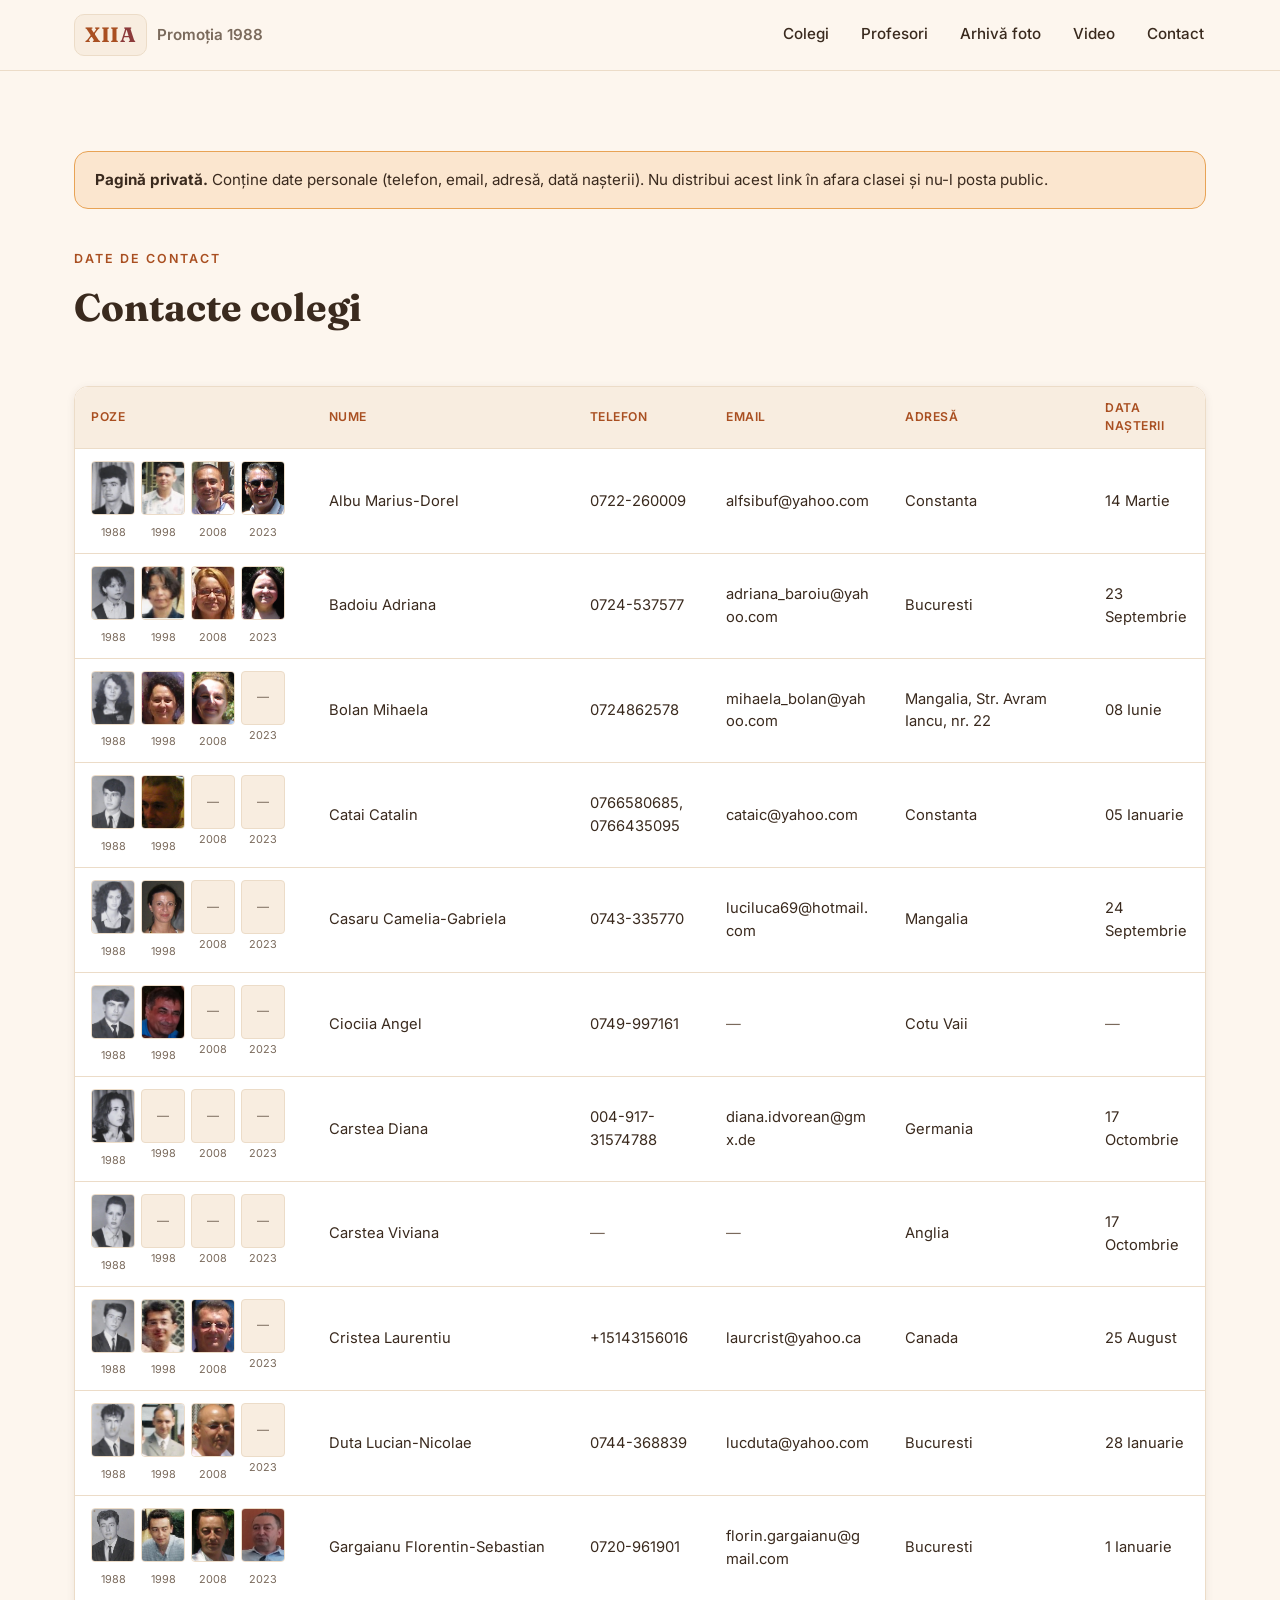
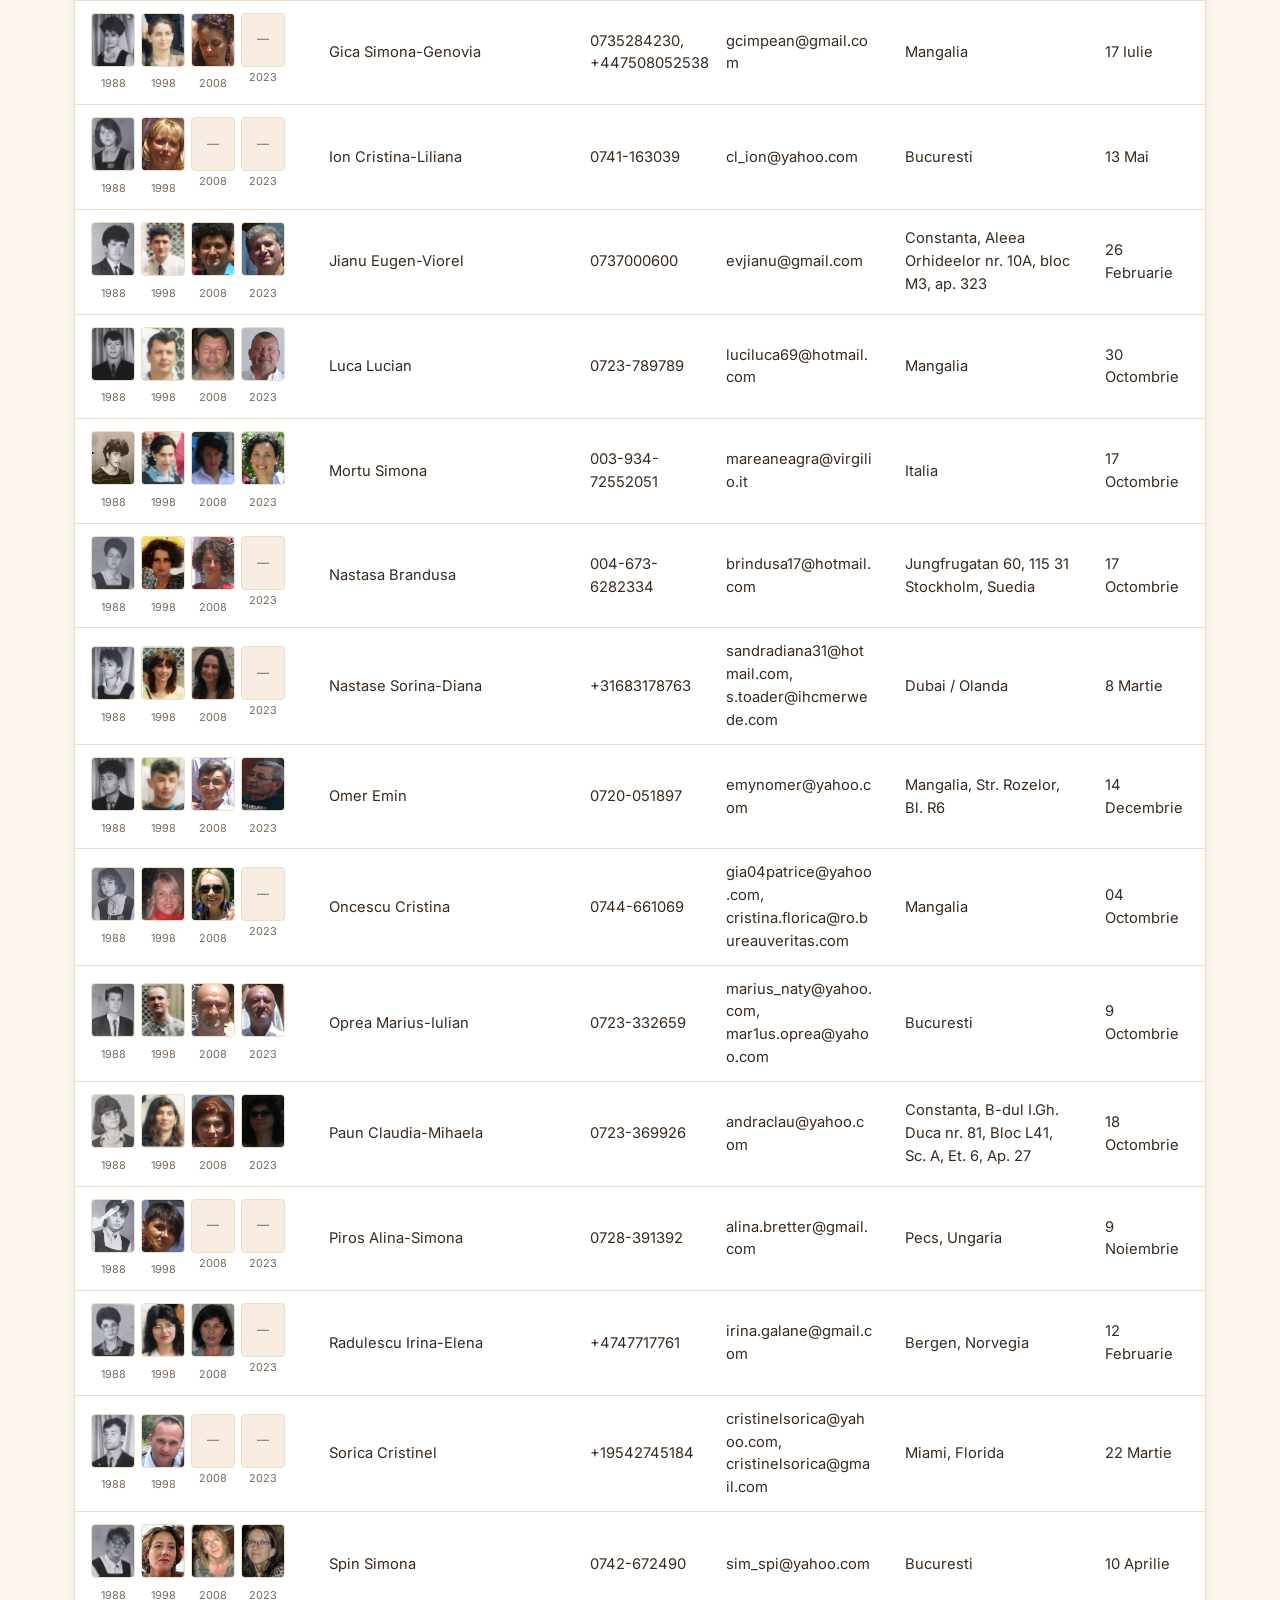
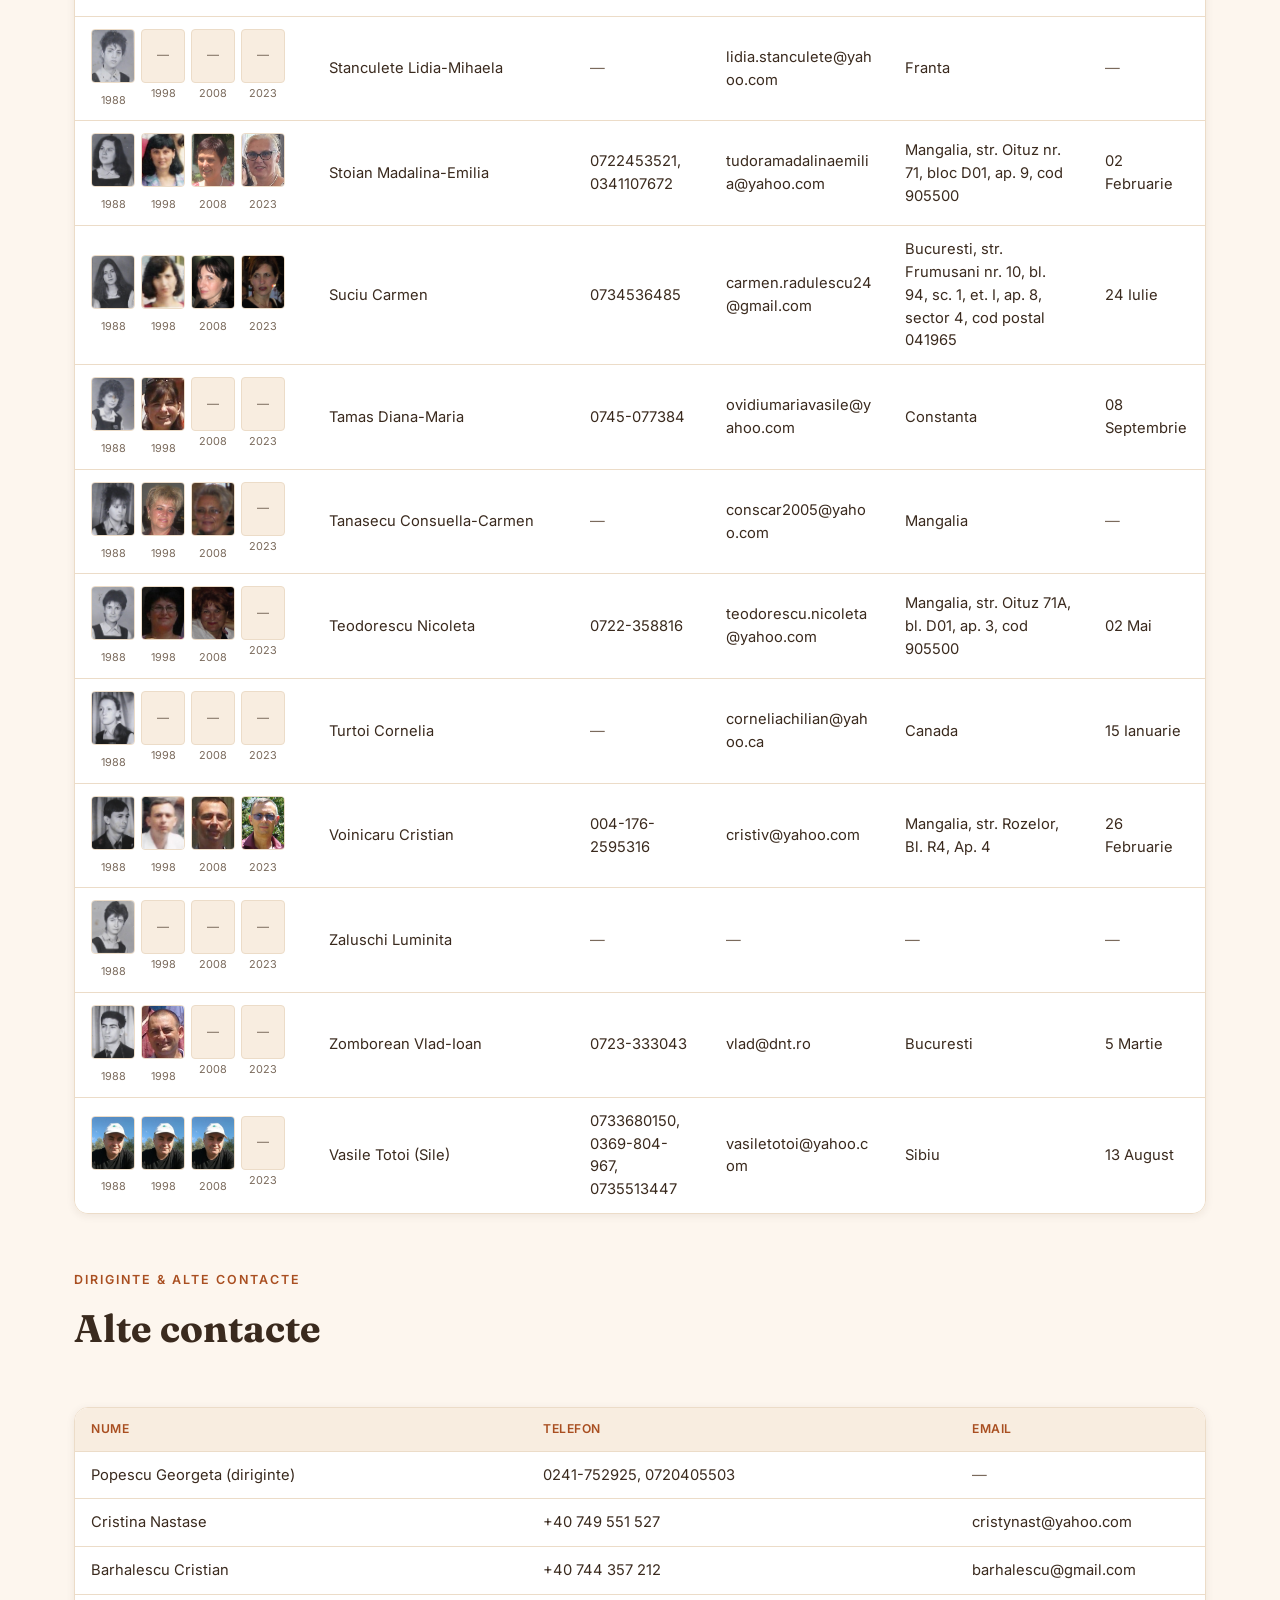
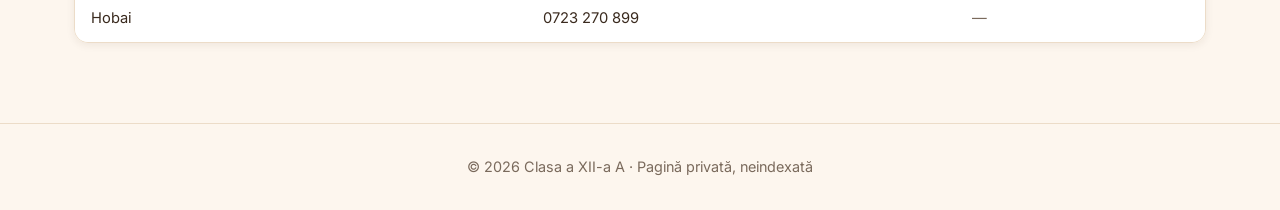
<file: contact.html>
<!DOCTYPE html>
<html lang="ro">
<head>
<meta charset="UTF-8">
<meta name="viewport" content="width=device-width, initial-scale=1.0">
<meta name="robots" content="noindex, nofollow, noarchive">
<title>Contacte private · Clasa a XII-a A</title>
<meta name="description" content="Pagină privată, neindexată — nu distribui acest link public.">
<link rel="preconnect" href="https://fonts.googleapis.com">
<link rel="preconnect" href="https://fonts.gstatic.com" crossorigin>
<link href="https://fonts.googleapis.com/css2?family=Fraunces:opsz,wght@9..144,500;9..144,600;9..144,700&family=Inter:wght@400;500;600;700&display=swap" rel="stylesheet">
<link rel="stylesheet" href="assets/css/style.css">
<link rel="stylesheet" href="assets/css/contact.css">
<script src="assets/js/nav.js" defer></script>
</head>
<body>

<header class="site-header">
  <div class="container header-inner">
    <a class="brand" href="index.html">
      <span class="brand-mark">XII<span class="brand-mark-accent">A</span></span>
      <span class="brand-text">Promoția 1988</span>
    </a>
    <button class="nav-toggle" aria-label="Deschide meniul" aria-expanded="false" aria-controls="main-nav">
      <span></span><span></span><span></span>
    </button>
    <nav class="main-nav" id="main-nav" aria-label="Navigare">
      <a href="index.html#colegi">Colegi</a>
      <a href="index.html#profesori">Profesori</a>
      <a href="index.html#arhiva">Arhivă foto</a>
      <a href="index.html#video">Video</a>
      <a href="contact.html">Contact</a>
    </nav>
  </div>
</header>

<main>
  <section class="section">
    <div class="container">
      <div class="privacy-banner" role="alert">
        <strong>Pagină privată.</strong> Conține date personale (telefon, email, adresă, dată nașterii). Nu distribui acest link în afara clasei și nu-l posta public.
      </div>

      <div class="section-heading" style="text-align:left; margin-left:0;">
        <p class="section-eyebrow">Date de contact</p>
        <h2>Contacte colegi</h2>
      </div>

      <div class="table-scroll">
        <table class="contact-table" id="contact-table">
          <thead>
            <tr>
              <th>Poze</th>
              <th>Nume</th>
              <th>Telefon</th>
              <th>Email</th>
              <th>Adresă</th>
              <th>Data nașterii</th>
            </tr>
          </thead>
          <tbody id="contact-table-body"></tbody>
        </table>
      </div>

      <div class="section-heading" style="text-align:left; margin-left:0; margin-top:56px;">
        <p class="section-eyebrow">Diriginte &amp; alte contacte</p>
        <h2>Alte contacte</h2>
      </div>
      <div class="table-scroll">
        <table class="contact-table" id="extra-table">
          <thead>
            <tr>
              <th>Nume</th>
              <th>Telefon</th>
              <th>Email</th>
            </tr>
          </thead>
          <tbody id="extra-table-body"></tbody>
        </table>
      </div>
    </div>
  </section>
</main>

<footer class="site-footer">
  <div class="container footer-inner">
    <p>&copy; <span id="footer-year"></span> Clasa a XII-a A &middot; Pagină privată, neindexată</p>
  </div>
</footer>

<script src="assets/data/colegi.js"></script>
<script src="assets/data/colegi-privat.js"></script>
<script src="assets/js/contact.js"></script>
</body>
</html>
</file>
<file: assets/css/style.css>
:root {
  --color-bg: #fdf6ee;
  --color-bg-alt: #f8ede0;
  --color-surface: #ffffff;
  --color-text: #3a2a1e;
  --color-text-muted: #7a6a5c;
  --color-primary: #c9642c;
  --color-primary-dark: #a94f21;
  --color-secondary: #e8a355;
  --color-accent: #8c3a3a;
  --color-border: #ecdcc8;
  --shadow-sm: 0 2px 8px rgba(60, 40, 20, 0.08);
  --shadow-md: 0 8px 24px rgba(60, 40, 20, 0.12);
  --shadow-lg: 0 16px 40px rgba(60, 40, 20, 0.18);
  --radius-md: 14px;
  --radius-lg: 22px;
  --font-heading: "Fraunces", Georgia, serif;
  --font-body: "Inter", system-ui, -apple-system, Segoe UI, Roboto, sans-serif;
}

* { box-sizing: border-box; }

html { scroll-behavior: smooth; }

body {
  margin: 0;
  font-family: var(--font-body);
  color: var(--color-text);
  background: var(--color-bg);
  line-height: 1.55;
}

img { max-width: 100%; display: block; }

.container {
  width: 100%;
  max-width: 1180px;
  margin: 0 auto;
  padding: 0 24px;
}

/* ---------- Header ---------- */

.site-header {
  position: sticky;
  top: 0;
  z-index: 50;
  background: rgba(253, 246, 238, 0.85);
  backdrop-filter: blur(8px);
  border-bottom: 1px solid var(--color-border);
}

.header-inner {
  position: relative;
  display: flex;
  align-items: center;
  justify-content: space-between;
  padding: 14px 24px;
}

.brand {
  display: flex;
  align-items: center;
  gap: 10px;
  text-decoration: none;
  color: var(--color-text);
}

.brand-mark {
  font-family: var(--font-heading);
  font-weight: 700;
  font-size: 1.3rem;
  color: var(--color-primary-dark);
  background: var(--color-bg-alt);
  border: 1px solid var(--color-border);
  border-radius: 10px;
  padding: 4px 10px;
  letter-spacing: 0.5px;
}

.brand-mark-accent { color: var(--color-accent); }

.brand-text {
  font-weight: 600;
  font-size: 0.95rem;
  color: var(--color-text-muted);
}

.main-nav {
  display: flex;
  gap: 28px;
}

.main-nav a {
  color: var(--color-text);
  text-decoration: none;
  font-weight: 500;
  font-size: 0.95rem;
  padding: 6px 2px;
  border-bottom: 2px solid transparent;
  transition: color 0.2s ease, border-color 0.2s ease;
}

.main-nav a:hover {
  color: var(--color-primary-dark);
  border-color: var(--color-secondary);
}

.nav-toggle {
  display: none;
  flex-direction: column;
  justify-content: center;
  gap: 5px;
  width: 40px;
  height: 40px;
  padding: 0;
  border: 1px solid var(--color-border);
  border-radius: 10px;
  background: var(--color-surface);
  cursor: pointer;
}

.nav-toggle span {
  display: block;
  width: 18px;
  height: 2px;
  margin: 0 auto;
  background: var(--color-text);
  border-radius: 2px;
}

/* ---------- Hero ---------- */

.hero {
  position: relative;
  overflow: hidden;
  padding: 96px 0 84px;
  background: linear-gradient(160deg, #fbe6cf 0%, #fdf6ee 55%, #fdf6ee 100%);
}

.hero-glow {
  position: absolute;
  inset: -30% -10% auto -10%;
  height: 520px;
  background: radial-gradient(60% 60% at 50% 0%, rgba(201, 100, 44, 0.22), rgba(201, 100, 44, 0));
  pointer-events: none;
}

.hero-inner {
  position: relative;
  text-align: center;
  max-width: 760px;
}

.hero-eyebrow {
  text-transform: uppercase;
  letter-spacing: 2px;
  font-size: 0.8rem;
  font-weight: 600;
  color: var(--color-primary-dark);
  margin: 0 0 18px;
}

.hero-title {
  font-family: var(--font-heading);
  font-size: clamp(2.4rem, 5vw, 3.8rem);
  line-height: 1.12;
  margin: 0 0 20px;
  color: var(--color-text);
}

.hero-title span {
  color: var(--color-primary-dark);
}

.hero-subtitle {
  font-size: 1.15rem;
  color: var(--color-text-muted);
  margin: 0 auto 34px;
  max-width: 560px;
}

.hero-actions {
  display: flex;
  justify-content: center;
  gap: 16px;
  flex-wrap: wrap;
}

.btn {
  display: inline-flex;
  align-items: center;
  gap: 8px;
  padding: 13px 28px;
  border-radius: 999px;
  font-weight: 600;
  font-size: 0.98rem;
  text-decoration: none;
  transition: transform 0.15s ease, box-shadow 0.15s ease, background 0.15s ease;
}

.btn-primary {
  background: var(--color-primary);
  color: #fff8f0;
  box-shadow: var(--shadow-md);
}

.btn-primary:hover {
  background: var(--color-primary-dark);
  transform: translateY(-2px);
  box-shadow: var(--shadow-lg);
}

/* ---------- Section headings ---------- */

.section { padding: 80px 0; }
.section:nth-of-type(even) { background: var(--color-bg-alt); }

.section-heading {
  text-align: center;
  max-width: 620px;
  margin: 0 auto 48px;
}

.section-eyebrow {
  text-transform: uppercase;
  letter-spacing: 2px;
  font-size: 0.78rem;
  font-weight: 600;
  color: var(--color-primary-dark);
  margin: 0 0 10px;
}

.section-heading h2 {
  font-family: var(--font-heading);
  font-size: clamp(1.8rem, 3vw, 2.4rem);
  margin: 0 0 12px;
}

.section-lead {
  color: var(--color-text-muted);
  margin: 0;
  font-size: 1.05rem;
}

/* ---------- Colegi grid ---------- */

.colegi-grid {
  display: grid;
  grid-template-columns: repeat(auto-fill, minmax(220px, 1fr));
  gap: 26px;
}

.coleg-card {
  background: var(--color-surface);
  border-radius: var(--radius-lg);
  overflow: hidden;
  box-shadow: var(--shadow-sm);
  border: 1px solid var(--color-border);
  cursor: pointer;
  transition: transform 0.2s ease, box-shadow 0.2s ease;
}

.coleg-card:hover {
  transform: translateY(-6px);
  box-shadow: var(--shadow-lg);
}

.coleg-photo-wrap {
  aspect-ratio: 1 / 1;
  overflow: hidden;
  background: var(--color-bg-alt);
}

.coleg-photo-wrap img {
  width: 100%;
  height: 100%;
  object-fit: cover;
  transition: transform 0.35s ease;
}

.coleg-card:hover .coleg-photo-wrap img {
  transform: scale(1.06);
}

.coleg-info {
  padding: 16px 18px 20px;
}

.coleg-name {
  font-weight: 600;
  font-size: 1.02rem;
  margin: 0 0 4px;
  color: var(--color-text);
}

.coleg-city {
  margin: 0;
  font-size: 0.9rem;
  color: var(--color-text-muted);
  display: flex;
  align-items: center;
  gap: 6px;
}

.coleg-city::before {
  content: "\1F4CD";
  font-size: 0.85em;
}

.coleg-photo-count {
  display: inline-block;
  margin-top: 8px;
  font-size: 0.78rem;
  color: var(--color-primary-dark);
  background: var(--color-bg-alt);
  border-radius: 999px;
  padding: 3px 10px;
}

.in-memoriam-frame {
  border: 4px solid #1a1a1a;
}

.in-memoriam-label {
  margin: 6px 0 0;
  font-size: 0.82rem;
  font-style: italic;
  color: var(--color-text-muted);
}

/* ---------- Albume foto ---------- */

.albume-grid {
  display: grid;
  grid-template-columns: repeat(auto-fill, minmax(240px, 1fr));
  gap: 22px;
}

.album-card {
  display: flex;
  align-items: center;
  gap: 16px;
  background: var(--color-surface);
  border: 1px solid var(--color-border);
  border-radius: var(--radius-md);
  padding: 18px 20px;
  text-decoration: none;
  color: var(--color-text);
  box-shadow: var(--shadow-sm);
  transition: transform 0.2s ease, box-shadow 0.2s ease, border-color 0.2s ease;
}

.album-card:hover {
  transform: translateY(-4px);
  box-shadow: var(--shadow-md);
  border-color: var(--color-secondary);
}

.album-icon {
  flex: none;
  width: 46px;
  height: 46px;
  border-radius: 50%;
  background: var(--color-bg-alt);
  color: var(--color-primary-dark);
  display: flex;
  align-items: center;
  justify-content: center;
}

.album-icon svg { width: 22px; height: 22px; }

.album-body { flex: 1; min-width: 0; }

.album-title {
  margin: 0 0 4px;
  font-weight: 600;
  font-size: 0.98rem;
  line-height: 1.3;
}

.album-cta {
  font-size: 0.82rem;
  color: var(--color-primary-dark);
  font-weight: 600;
}

/* ---------- Video ---------- */

.video-grid {
  display: grid;
  grid-template-columns: repeat(auto-fill, minmax(280px, 1fr));
  gap: 26px;
}

.video-card {
  background: var(--color-surface);
  border-radius: var(--radius-lg);
  overflow: hidden;
  box-shadow: var(--shadow-sm);
  border: 1px solid var(--color-border);
  transition: transform 0.2s ease, box-shadow 0.2s ease;
}

.video-card:hover {
  transform: translateY(-6px);
  box-shadow: var(--shadow-lg);
}

.video-thumb {
  position: relative;
  aspect-ratio: 16 / 9;
  background: #1a1210;
  cursor: pointer;
  overflow: hidden;
}

.video-thumb img {
  width: 100%;
  height: 100%;
  object-fit: cover;
  transition: transform 0.35s ease, filter 0.2s ease;
}

.video-card:hover .video-thumb img {
  transform: scale(1.05);
  filter: brightness(0.85);
}

.video-thumb iframe {
  width: 100%;
  height: 100%;
  border: 0;
  display: block;
}

.video-play-btn {
  position: absolute;
  inset: 0;
  margin: auto;
  width: 60px;
  height: 60px;
  border-radius: 50%;
  background: rgba(201, 100, 44, 0.92);
  color: #fff8f0;
  display: flex;
  align-items: center;
  justify-content: center;
  pointer-events: none;
  box-shadow: 0 6px 18px rgba(60, 40, 20, 0.35);
}

.video-play-btn svg { width: 22px; height: 22px; margin-left: 3px; }

.video-info { padding: 14px 18px 18px; }

.video-title {
  margin: 0;
  font-weight: 600;
  font-size: 0.98rem;
  color: var(--color-text);
}

/* ---------- Footer ---------- */

.site-footer {
  padding: 32px 0;
  text-align: center;
  color: var(--color-text-muted);
  font-size: 0.9rem;
  border-top: 1px solid var(--color-border);
}

.footer-inner p { margin: 0; }

/* ---------- Lightbox ---------- */

.lightbox {
  position: fixed;
  inset: 0;
  background: rgba(30, 20, 12, 0.88);
  display: flex;
  align-items: center;
  justify-content: center;
  z-index: 100;
}

.lightbox[hidden] { display: none; }

.lightbox-img {
  max-width: min(86vw, 640px);
  max-height: 78vh;
  border-radius: var(--radius-md);
  box-shadow: var(--shadow-lg);
}

.lightbox-caption {
  position: absolute;
  bottom: 40px;
  left: 0;
  right: 0;
  text-align: center;
  color: #fdf6ee;
  font-weight: 600;
}

.lightbox-close {
  position: absolute;
  top: 24px;
  right: 28px;
  background: none;
  border: none;
  color: #fdf6ee;
  font-size: 2rem;
  line-height: 1;
  cursor: pointer;
}

.lightbox-nav {
  background: rgba(253, 246, 238, 0.15);
  border: none;
  color: #fdf6ee;
  font-size: 1.4rem;
  width: 48px;
  height: 48px;
  border-radius: 50%;
  cursor: pointer;
  transition: background 0.2s ease;
}

.lightbox-nav:hover { background: rgba(253, 246, 238, 0.3); }

.lightbox-prev { position: absolute; left: 16px; }
.lightbox-next { position: absolute; right: 16px; }

/* ---------- Responsive ---------- */

@media (max-width: 860px) {
  .nav-toggle { display: flex; }

  .main-nav {
    display: none;
    position: absolute;
    top: 100%;
    left: 0;
    right: 0;
    flex-direction: column;
    align-items: stretch;
    gap: 0;
    background: var(--color-surface);
    border-bottom: 1px solid var(--color-border);
    box-shadow: var(--shadow-md);
  }

  .main-nav.open { display: flex; }

  .main-nav a {
    padding: 14px 24px;
    border-bottom: 1px solid var(--color-border);
    border-radius: 0;
  }

  .main-nav a:last-child { border-bottom: none; }
}

@media (max-width: 640px) {
  .header-inner { padding: 12px 16px; }
  .brand-text { display: none; }
  .hero { padding: 64px 0 56px; }
  .section { padding: 56px 0; }
  .colegi-grid { grid-template-columns: repeat(auto-fill, minmax(150px, 1fr)); gap: 16px; }
  .lightbox-nav { width: 40px; height: 40px; font-size: 1.1rem; }
}
</file>
<file: assets/css/contact.css>
.privacy-banner {
  background: #fbe6cf;
  border: 1px solid var(--color-secondary);
  color: var(--color-text);
  border-radius: var(--radius-md);
  padding: 16px 20px;
  margin-bottom: 40px;
  font-size: 0.95rem;
}

.table-scroll {
  overflow-x: auto;
  border-radius: var(--radius-md);
  border: 1px solid var(--color-border);
  box-shadow: var(--shadow-sm);
}

.contact-table {
  width: 100%;
  border-collapse: collapse;
  background: var(--color-surface);
  font-size: 0.92rem;
}

.contact-table th,
.contact-table td {
  text-align: left;
  padding: 12px 16px;
  border-bottom: 1px solid var(--color-border);
  white-space: nowrap;
}

.contact-table th:nth-child(3),
.contact-table td:nth-child(3) {
  white-space: normal;
  max-width: 130px;
}

.contact-table th:nth-child(4),
.contact-table td:nth-child(4) {
  white-space: normal;
  max-width: 170px;
  word-break: break-word;
}

.contact-table th:nth-child(5),
.contact-table td:nth-child(5) {
  white-space: normal;
  max-width: 190px;
}

.contact-table th:nth-child(6),
.contact-table td:nth-child(6) {
  white-space: normal;
  max-width: 110px;
}

.contact-table th {
  background: var(--color-bg-alt);
  color: var(--color-primary-dark);
  font-weight: 600;
  text-transform: uppercase;
  font-size: 0.76rem;
  letter-spacing: 0.5px;
}

.contact-table tbody tr:last-child td { border-bottom: none; }
.contact-table tbody tr:hover { background: var(--color-bg-alt); }

.contact-table td.muted { color: var(--color-text-muted); }

.contact-photos {
  display: flex;
  gap: 6px;
}

.contact-photo {
  margin: 0;
  text-align: center;
}

.contact-photo figcaption {
  font-size: 0.68rem;
  color: var(--color-text-muted);
  margin-top: 2px;
}

.contact-thumb {
  width: 44px;
  height: 54px;
  object-fit: cover;
  border-radius: 4px;
  display: inline-block;
  border: 1px solid var(--color-border);
}

.contact-thumb-empty {
  display: flex;
  align-items: center;
  justify-content: center;
  color: var(--color-text-muted);
  background: var(--color-bg-alt);
  font-size: 0.75rem;
}

/* ---------- Mobile card layout ---------- */

@media (max-width: 720px) {
  .table-scroll {
    overflow-x: visible;
    border: none;
    box-shadow: none;
    border-radius: 0;
  }

  .contact-table, .contact-table tbody {
    display: block;
    width: 100%;
  }

  .contact-table thead { display: none; }

  .contact-table tr {
    display: block;
    background: var(--color-surface);
    border: 1px solid var(--color-border);
    border-radius: var(--radius-md);
    box-shadow: var(--shadow-sm);
    padding: 14px 16px;
    margin-bottom: 16px;
  }

  .contact-table td {
    display: block;
    width: 100%;
    max-width: none !important;
    white-space: normal !important;
    padding: 6px 0;
    border-bottom: none;
  }

  .contact-table td[data-label]::before {
    content: attr(data-label);
    display: block;
    font-size: 0.7rem;
    font-weight: 600;
    text-transform: uppercase;
    letter-spacing: 0.5px;
    color: var(--color-primary-dark);
    margin-bottom: 2px;
  }

  .contact-photos-cell { padding-bottom: 10px; border-bottom: 1px solid var(--color-border); margin-bottom: 8px; }

  .contact-photos { justify-content: flex-start; }
}
</file>
